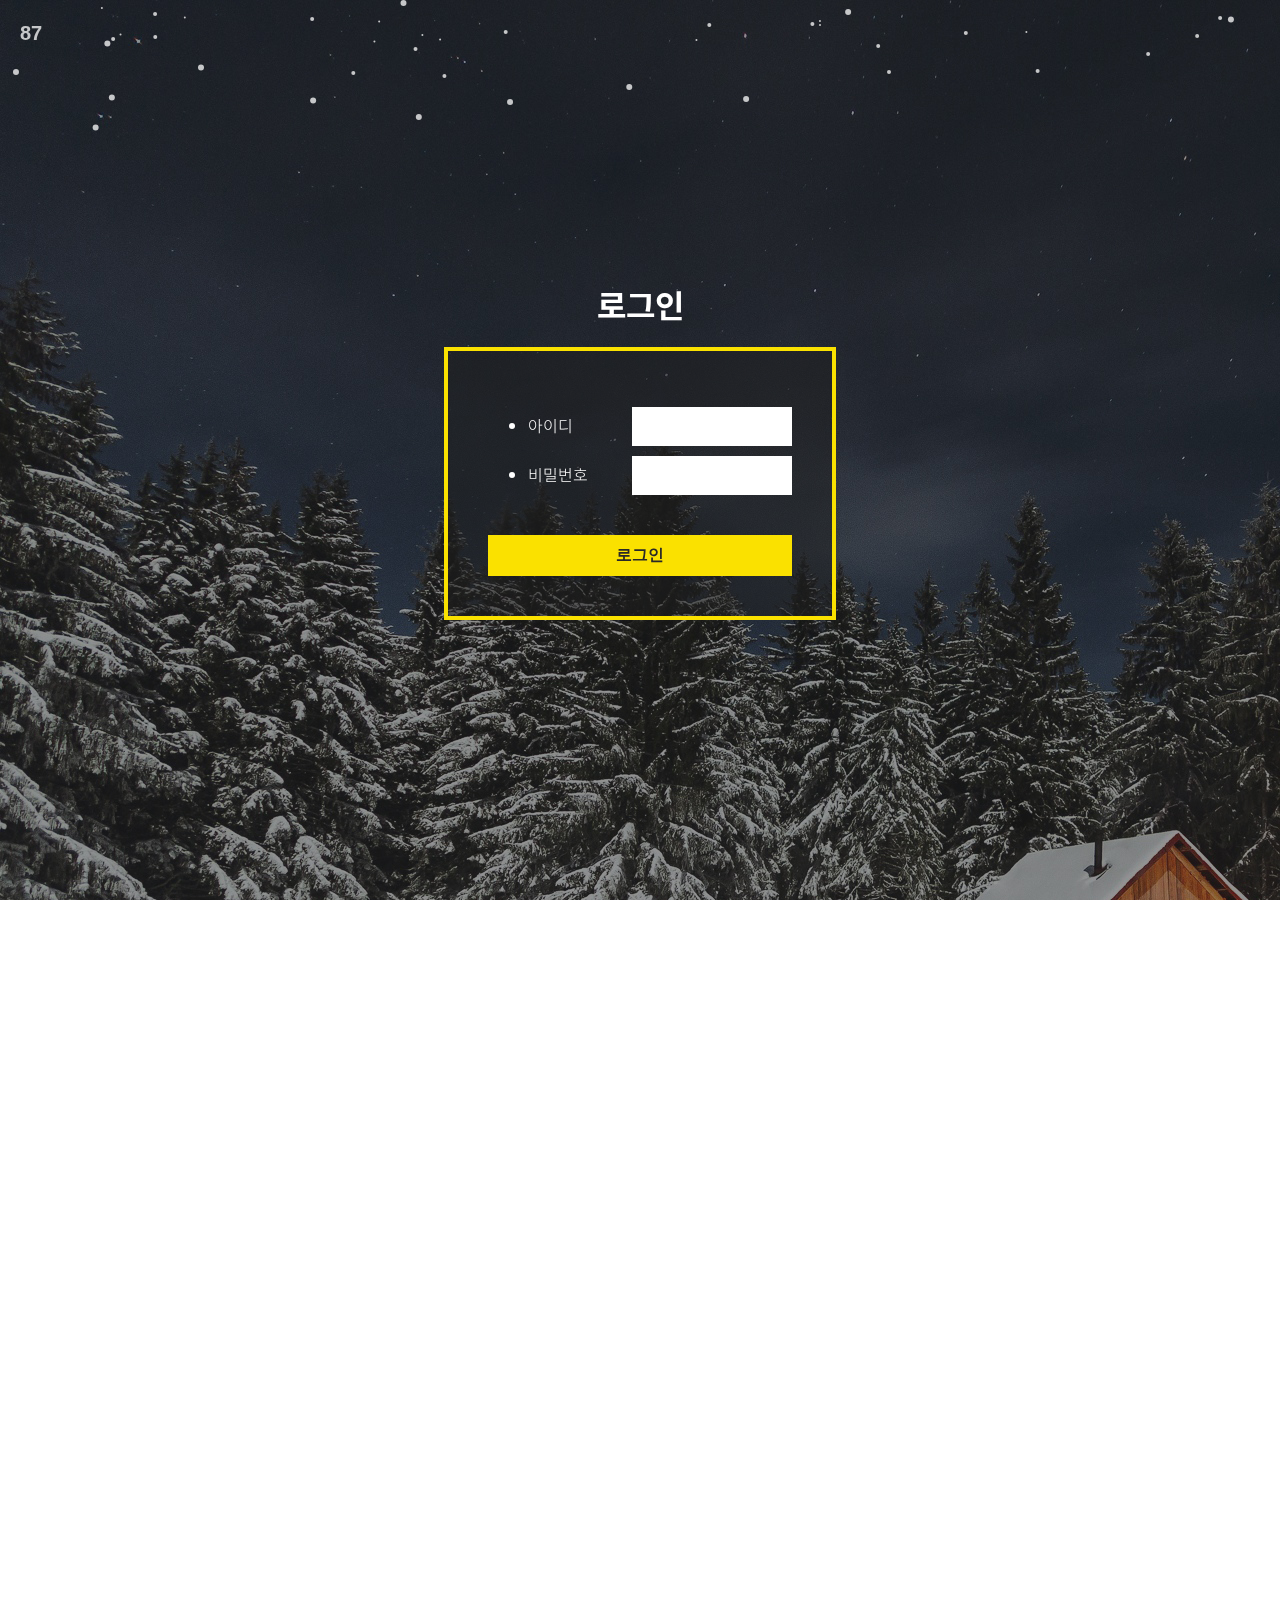
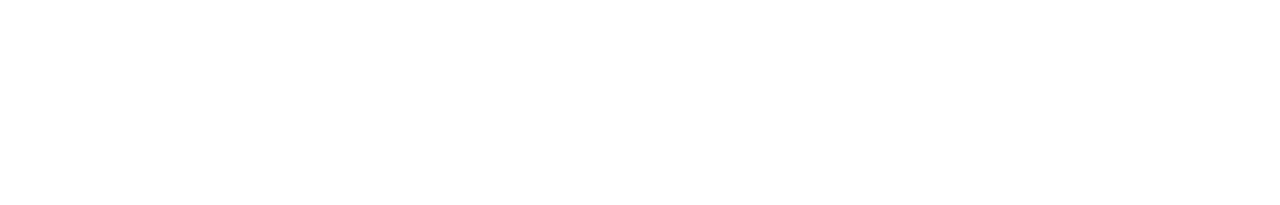
<file: htmls/index.html>
<!DOCTYPE html>
<html lang="en">

<head>
  <meta charset="UTF-8" />
  <meta name="viewport" content="width=device-width, initial-scale=1.0" />
  <meta http-equiv="X-UA-Compatible" content="ie=edge" />
  <title>canvas</title>
  <link href="https://fonts.googleapis.com/css?family=Noto+Sans+KR:100,300,400,500,700,900&display=swap&subset=korean"
    rel="stylesheet" />
  <style>
    html,
    body {
      margin: 0;
      padding: 0;
      width: 100%;
      height: 100%;
      overflow: hidden;
      font-family: 'Noto Sans KR', sans-serif;
    }

    p {
      margin: 0;
      padding: 0;
    }

    .wrap {
      position: fixed;
      left: 0;
      top: 0;
      width: 100%;
      height: 100%;
      display: flex;
      align-items: center;
      justify-content: center;
      flex-direction: column;
    }

    .boxWrap {
      border: 1px solid red;
      color: #fff;
      flex-direction: column;
      border: 4px solid #fae100;
      text-align: center;
      font-size: 2rem;
      padding: 4rem;
    }

    .boxWrap strong {
      font-size: 3rem;
    }

    h2 {
      color: #fff;
      font-size: 2rem;
      margin: 0;
    }

    .loginWrap {
      color: #fff;
      margin-top: 20px;
      background: rgba(30, 30, 30, 0.5);
      padding: 40px;
      border: 4px solid #fae100;
    }

    .loginWrap li+li {
      margin-top: 10px;
    }

    .loginWrap strong {
      display: inline-block;
      width: 100px;
      font-weight: 300;
    }

    .loginWrap input {
      padding: 10px;
      border: none;
      font-family: 'Noto Sans KR', sans-serif;
    }

    .btnWrap {
      background: #fae100;
      text-align: center;
      margin-top: 40px;
    }

    .btnWrap button {
      width: 100%;
      padding: 10px;
      font-weight: 700;
      font-size: 1rem;
      background: none;
      border: none;
      color: #282828;
      cursor: pointer;

    }
  </style>
</head>

<body>
  <div class="wrap">
    <!-- <div class="boxWrap">
      <strong>겨울밤에 눈이 내리는 풍경</strong>
      <p>a snowy landscape on a winter night</p>
    </div> -->
    <h2>로그인</h2>
    <div class="loginWrap">
      <form action="" method="post">
        <ul>
          <li>
            <strong>아이디</strong>
            <span><input type="text"></span>
          </li>
          <li>
            <strong>비밀번호</strong>
            <span><input type="password"></span>
          </li>
        </ul>
        <div class="btnWrap">
          <button type="submit">로그인</button>
        </div>
      </form>
    </div>
  </div>

  <canvas></canvas>
  <script src="//code.jquery.com/jquery-3.2.1.min.js"></script>
  <script>
    var canvas = document.querySelector('canvas');
    var ctx = canvas.getContext('2d');

    var ctxW = (canvas.width = window.innerWidth * 2);
    var ctxH = (canvas.height = window.innerHeight * 2);

    var bg = new Image();
    bg.src = '../images/bg.jpg';

    // bg.width = window.innerWidth;
    // bg.heght = window.innerHeight;

    function resizeFunc() {
      addEventListener('resize', function () {
        ctxW = canvas.width = window.innerWidth * 2;
        ctxH = canvas.height = window.innerHeight * 2;
      });
    }

    var snowflakes = [];
    var totalCount = 10;
    function addSnowflake() {
      // if (snowflakes.length >= totalCount) {
      //   return;
      // }

      var x = Math.floor(Math.random() * ctxW);
      var y = 0;
      var size = Math.floor(Math.random() * 3) + 1;

      snowflakes.push({ x: x, y: y, size: size });
    }

    function snow() {
      addSnowflake();

      ctx.fillStyle = 'rgba(255,255,255,0.75)';
      for (var i in snowflakes) {
        ctx.beginPath();
        var tx = (snowflakes[i].x += Math.random() * -1);
        var ty = (snowflakes[i].y += snowflakes[i].size * 0.5);
        ctx.arc(tx, ty, snowflakes[i].size, 0, Math.PI * 2);
        ctx.fill();

        if (snowflakes[i].y > ctxH) {
          snowflakes.splice(i, 1);
        }
      }
    }

    function displayCount() {
      ctx.fillstyle = 'white';
      ctx.font = 'bold 20px Arial, sans-serif';
      ctx.fillText(snowflakes.length, 20, 40);
    }

    function animate() {
      resizeFunc();
      ctx.save();
      ctx.clearRect(0, 0, ctxW, ctxH);

      var imgWidth = window.innerWidth;
      var imgHeight = window.innerHeight;

      if (imgWidth <= 1920) {
        imgWidth = 1920;
      }
      if (imgHeight <= 1280) {
        imgHeight = 1280;
      }

      ctx.drawImage(bg, 0, 0, imgWidth, imgHeight);
      snow();
      displayCount();
      ctx.restore();

      requestAnimationFrame(animate);
    }
    animate();
  </script>
</body>

</html>
</file>
